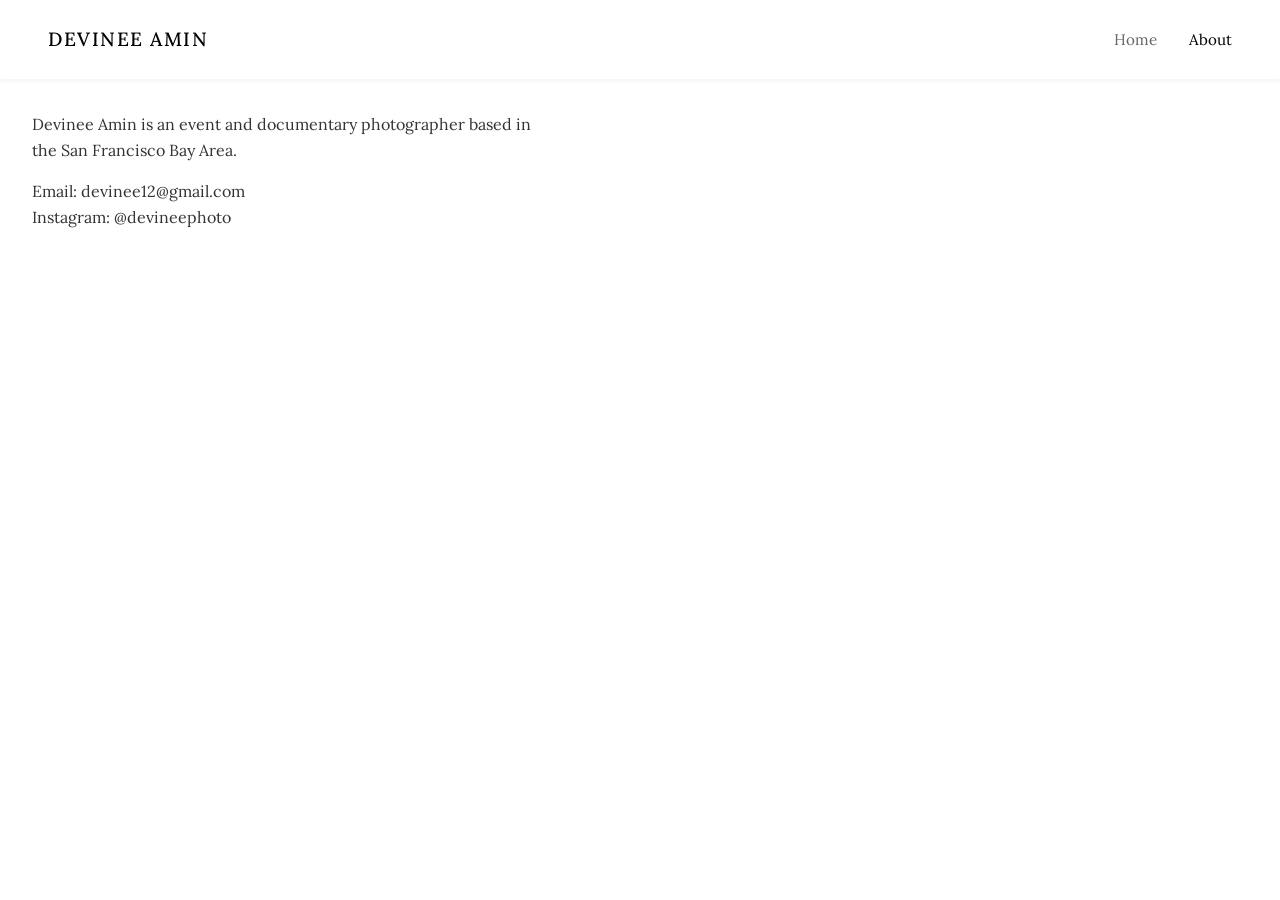
<file: about.html>
<!DOCTYPE html>
<html lang="en">
<head>
    <meta charset="UTF-8">
    <meta name="viewport" content="width=device-width, initial-scale=1.0">
    <title>About — Devinee Amin</title>
    <link href="https://fonts.googleapis.com/css2?family=Lora:wght@400;700&display=swap" rel="stylesheet">
    <link rel="stylesheet" href="styles.css">
</head>
<body>
    <header>
        <nav class="main-nav">
            <div class="nav-brand">
                <a href="index.html">Devinee Amin</a>
            </div>
            <ul class="nav-menu">
                <li><a href="index.html">Home</a></li>
                <li><a href="about.html" class="active">About</a></li>
            </ul>
            <button class="mobile-menu-toggle">Menu</button>
        </nav>
    </header>

    <main class="gallery-container">
        <p style="max-width:500px; margin-bottom:1rem;">Devinee Amin is an event and documentary photographer based in the San Francisco Bay Area. </p>
        <p style="max-width:500px;">Email: devinee12@gmail.com</p>
        <p style="max-width:500px;">Instagram: @devineephoto</p>
    </main>

    <script src="script.js"></script>
</body>
</html>
</file>
<file: styles.css>
/* Reset and Base Styles */
* {
  margin: 0;
  padding: 0;
  box-sizing: border-box;
}

body {
  font-family: 'Lora', serif;
  line-height: 1.6;
  color: #333;
  background-color: #fff;
}

/* Navigation */
header {
  position: fixed;
  top: 0;
  left: 0;
  right: 0;
  background-color: #fff;
  z-index: 1000;
  box-shadow: 0 2px 5px rgba(0,0,0,0.05);
}

.main-nav {
  display: flex;
  justify-content: space-between;
  align-items: center;
  padding: 1.5rem 3rem;
  max-width: 1400px;
  margin: 0 auto;
}

.nav-brand a {
  font-size: 1.2rem;
  font-weight: 500;
  text-decoration: none;
  color: #000;
  text-transform: uppercase;
  letter-spacing: 1.5px;
}

.nav-menu {
  display: flex;
  list-style: none;
  gap: 2rem;
}

.nav-menu a {
  text-decoration: none;
  color: #666;
  font-size: 0.95rem;
  transition: color 0.3s ease;
}

.nav-menu a:hover,
.nav-menu a.active {
  color: #000;
}

.mobile-menu-toggle {
  display: none;
  background: none;
  border: none;
  font-size: 1rem;
  cursor: pointer;
  color: #000;
}

/* Gallery Container */
.gallery-container {
  margin-top: 80px;
  padding: 2rem 2rem 6rem;
  max-width: 1400px;
  margin-left: auto;
  margin-right: auto;
}

/* Masonry Grid */
.gallery-grid {
  display: grid;
  grid-template-columns: repeat(auto-fill, minmax(400px, 1fr));
  gap: 10px;
  grid-auto-rows: 10px; /* Small row height */
}

.gallery-item {
  cursor: pointer;
  overflow: hidden;
  position: relative;
}

.gallery-item img {
  width: 100%;
  height: auto;
  display: block;
  transition: transform 0.3s ease, opacity 0.3s ease;
}

.gallery-item:hover img {
  transform: scale(1.02);
  opacity: 0.9;
}

/* Make some items span 2 columns for variety
.gallery-item:nth-child(3n) {
  grid-column: span 2;
} */

/* Lightbox */
.lightbox {
  display: none;
  position: fixed;
  top: 0;
  left: 0;
  width: 100%;
  height: 100%;
  background-color: rgba(0, 0, 0, 0.95);
  z-index: 2000;
  justify-content: center;
  align-items: center;
}

.lightbox.active {
  display: flex;
}

.lightbox-content {
  max-width: 90%;
  max-height: 85vh;
  display: flex;
  align-items: center;
  justify-content: center;
}

.lightbox-content img {
  max-width: 100%;
  max-height: 85vh;
  object-fit: contain;
}

.lightbox-close {
  position: absolute;
  top: 2rem;
  right: 2rem;
  background: none;
  border: none;
  color: #fff;
  font-size: 3rem;
  cursor: pointer;
  z-index: 2001;
  transition: opacity 0.3s ease;
  line-height: 1;
}

.lightbox-close:hover {
  opacity: 0.7;
}

.lightbox-prev,
.lightbox-next {
  position: absolute;
  top: 50%;
  transform: translateY(-50%);
  background: none;
  border: none;
  color: #fff;
  font-size: 4rem;
  cursor: pointer;
  padding: 2rem;
  transition: opacity 0.3s ease;
  z-index: 2001;
}

.lightbox-prev {
  left: 1rem;
}

.lightbox-next {
  right: 1rem;
}

.lightbox-prev:hover,
.lightbox-next:hover {
  opacity: 0.7;
}

.lightbox-counter {
  position: absolute;
  bottom: 2rem;
  left: 50%;
  transform: translateX(-50%);
  color: #fff;
  font-size: 1rem;
  z-index: 2001;
}


/* Responsive Design */
@media (max-width: 768px) {
  .main-nav {
      padding: 1rem 1.5rem;
  }

  .nav-menu {
      display: none;
  }

  .mobile-menu-toggle {
      display: block;
  }

  .gallery-container {
      padding: 1rem 1rem 5rem;
      margin-top: 60px;
  }

  .gallery-grid {
      grid-template-columns: 1fr;
      gap: 15px;
  }

  .gallery-item:nth-child(3n) {
      grid-column: span 1;
  }

  .lightbox-prev,
  .lightbox-next {
      font-size: 2.5rem;
      padding: 1rem;
  }

  .lightbox-close {
      font-size: 2rem;
      top: 1rem;
      right: 1rem;
  }
}

@media (min-width: 769px) and (max-width: 1024px) {
  .gallery-grid {
      grid-template-columns: repeat(auto-fill, minmax(250px, 1fr));
  }
}
</file>
